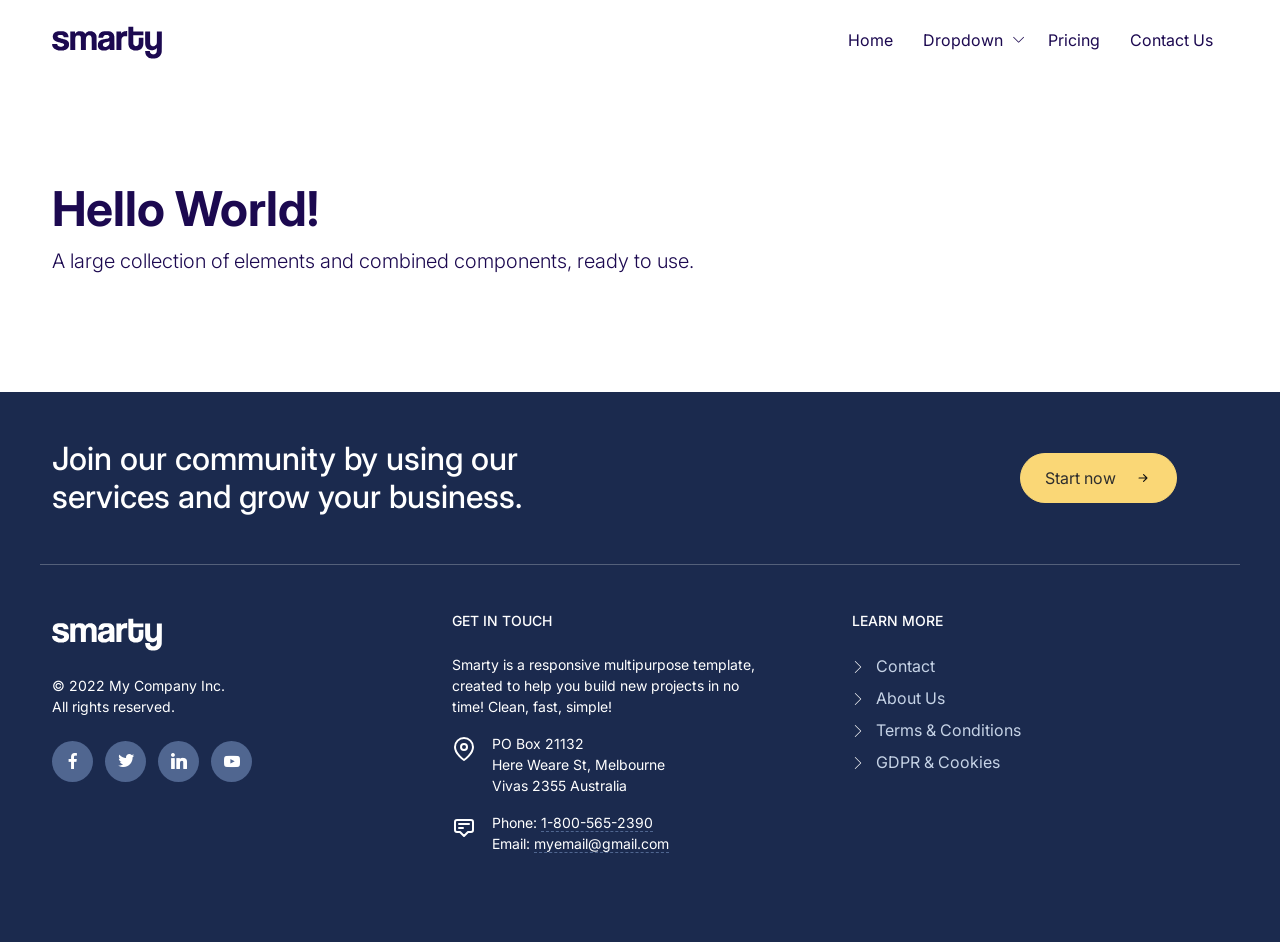
<file: SocialNavigator/wwwroot/frontend/index.html>
<!doctype html>
<html lang="en" xmlns="http://www.w3.org/1999/xhtml">
	<head>
		<title>Smarty v5</title>
		<meta name="description" content="...">

		<meta name="viewport" content="width=device-width, maximum-scale=5, initial-scale=1">
		<!--[if IE]><meta http-equiv='X-UA-Compatible' content='IE=edge,chrome=1'><![endif]-->

		<!-- up to 10% speed up for external res -->
		<link rel="dns-prefetch" href="https://fonts.googleapis.com/">
		<link rel="dns-prefetch" href="https://fonts.gstatic.com/">
		<link rel="preconnect" href="https://fonts.googleapis.com/">
		<link rel="preconnect" href="https://fonts.gstatic.com/">
		<!-- preloading icon font is helping to speed up a little bit -->
		<link rel="preload" href="assets/fonts/flaticon/Flaticon.woff2" as="font" type="font/woff2" crossorigin>

		<link rel="stylesheet" href="assets/css/core.min.css">
		<link rel="stylesheet" href="assets/css/vendor_bundle.min.css">
		<link href="https://fonts.googleapis.com/css2?family=Inter:wght@300;400;500;700&display=swap" rel="stylesheet">

		<!-- favicon -->
		<link rel="shortcut icon" href="favicon.ico">

	</head>

	<body data-s2t-class="btn-primary bg-gradient" data-bs-spy="scroll" data-bs-target="#demos-scrollspy" data-bs-offset="0">


		<div id="wrapper">


			<!-- Header -->
			<header id="header">

				<!-- Navbar -->
				<div class="container position-relative">

					<nav class="navbar navbar-expand-lg navbar-light justify-content-lg-between justify-content-md-inherit">

						<!-- navbar : brand (logo) -->
						<a class="navbar-brand" href="index.html">
							<img src="assets/images/logo/logo_dark.svg" width="110" height="38" alt="...">
						</a>

						<div class="align-items-start">

							<!-- mobile menu button : show -->
							<button class="navbar-toggler border-0 m-0" type="button" data-bs-toggle="collapse" data-bs-target="#navbarMainNav" aria-controls="navbarMainNav" aria-expanded="false" aria-label="Toggle navigation">
								<svg width="25" viewBox="0 0 20 20">
									<path d="M 19.9876 1.998 L -0.0108 1.998 L -0.0108 -0.0019 L 19.9876 -0.0019 L 19.9876 1.998 Z"></path>
									<path d="M 19.9876 7.9979 L -0.0108 7.9979 L -0.0108 5.9979 L 19.9876 5.9979 L 19.9876 7.9979 Z"></path>
									<path d="M 19.9876 13.9977 L -0.0108 13.9977 L -0.0108 11.9978 L 19.9876 11.9978 L 19.9876 13.9977 Z"></path>
									<path d="M 19.9876 19.9976 L -0.0108 19.9976 L -0.0108 17.9976 L 19.9876 17.9976 L 19.9876 19.9976 Z"></path>
								</svg>
							</button>

						</div>


						<!-- Menu -->
						<div class="collapse navbar-collapse justify-content-end navbar-animate-fadein" id="navbarMainNav">


							<!-- navbar : mobile menu -->
							<div class="navbar-xs d-none"><!-- .sticky-top -->

								<!-- mobile menu button : close -->
								<button class="navbar-toggler pt-0" type="button" data-bs-toggle="collapse" data-bs-target="#navbarMainNav" aria-controls="navbarMainNav" aria-expanded="false" aria-label="Toggle navigation">
									<svg width="20" viewBox="0 0 20 20">
										<path d="M 20.7895 0.977 L 19.3752 -0.4364 L 10.081 8.8522 L 0.7869 -0.4364 L -0.6274 0.977 L 8.6668 10.2656 L -0.6274 19.5542 L 0.7869 20.9676 L 10.081 11.679 L 19.3752 20.9676 L 20.7895 19.5542 L 11.4953 10.2656 L 20.7895 0.977 Z"></path>
									</svg>
								</button>

								<!-- 
									Mobile Menu Logo 
									Logo : height: 70px max
								-->
								<a class="navbar-brand" href="index.html">
									<img src="assets/images/logo/logo_dark.svg" width="110" height="38" alt="...">
								</a>

							</div>
							<!-- /navbar : mobile menu -->


							<!-- navbar : navigation -->
							<ul class="navbar-nav">

								<!-- mobile only image + simple search (d-block d-sm-none) -->
								<li class="nav-item d-block d-sm-none">

									<!-- search -->
									<form method="get" action="#!search" class="input-group-over mb-4 bg-light p-2 form-control-pill">
										<input type="text" name="keyword" value="" placeholder="Quick search..." class="form-control border-dashed">
										<button class="btn btn-sm fi fi-search mx-3"></button>
									</form>

								</li>


                <!-- home -->
                <li class="nav-item active">
                  <a href="#" class="nav-link">Home</a>
                </li>


								<!-- dropdown -->
								<li class="nav-item dropdown">

									<a href="#" id="mainNavDropdown" class="nav-link dropdown-toggle" 
										data-bs-toggle="dropdown" 
										aria-haspopup="true" 
										aria-expanded="false">
										Dropdown
									</a>

									<div aria-labelledby="mainNavDropdown" class="dropdown-menu dropdown-menu-clean dropdown-menu-hover dropdown-fadeinup">
								    <ul class="list-unstyled m-0 p-0">
								    	<li class="dropdown-item"><a href="#" class="dropdown-link">About Us</a></li>
								    	<li class="dropdown-item"><a href="#" class="dropdown-link">Careers</a></li>
								    	<li class="dropdown-item"><a href="#" class="dropdown-link">Contact</a></li>
								    	<li class="dropdown-item"><a href="#" class="dropdown-link">Blog</a></li>
								    	<li class="dropdown-item"><a href="#" class="dropdown-link">Pricing</a></li>
								    </ul>
									</div>

								</li>

                <!-- pricing -->
                <li class="nav-item active">
                  <a href="#" class="nav-link">Pricing</a>
                </li>


                <!-- contact us -->
                <li class="nav-item active">
                  <a href="#" class="nav-link">Contact Us</a>
                </li>


								<!-- social icons : mobile only -->
								<li class="nav-item d-block d-sm-none text-center mb-4">

									<h3 class="h6 text-muted">Follow Us</h3>

									<!-- facebook -->
									<a href="#" class="btn btn-sm btn-facebook transition-hover-top mb-2 rounded-circle text-white" rel="noopener">
										<i class="fi fi-social-facebook"></i> 
									</a>

									<!-- twitter -->
									<a href="#" class="btn btn-sm btn-twitter transition-hover-top mb-2 rounded-circle text-white" rel="noopener">
										<i class="fi fi-social-twitter"></i> 
									</a>

									<!-- linkedin -->
									<a href="#" class="btn btn-sm btn-linkedin transition-hover-top mb-2 rounded-circle text-white" rel="noopener">
										<i class="fi fi-social-linkedin"></i> 
									</a>

									<!-- youtube -->
									<a href="#" class="btn btn-sm btn-youtube transition-hover-top mb-2 rounded-circle text-white" rel="noopener">
										<i class="fi fi-social-youtube"></i> 
									</a>

								</li>

							</ul>
							<!-- /navbar : navigation -->


						</div>

					</nav>

				</div>
				<!-- /Navbar -->

			</header>
			<!-- /Header -->


			<!-- hello world section -->
			<div class="section">
				<div class="container">
					
					<h1 class="display-5 fw-bold">Hello World!</h1>
					<p class="lead">A large collection of elements and combined components, ready to use.</p>

				</div>
			</div>
			<!-- /hello world section -->


			<!-- Footer -->
			<footer id="footer" class="bg-gray-900 text-white">

				<!-- footer cta -->
				<div class="container tet-white py-5 d-lg-flex flex-row align-items-lg-center">

					<div class="row g-4 align-items-center">
						<h3 class="col-lg-6 h2 mb-0">
							Join our community by using our services and grow your business.
						</h3>
						<div class="col text-lg-end">
							<a href="https://wrapbootstrap.com/theme/smarty-website-admin-rtl-WB02DSN1B" target="_blank" rel="noopener" class="btn btn-warning rounded-pill d-inline-flex align-items-center px-4">
								<span class="text-dark me-2">Start now</span>
								<svg width="18px" height="18px" xmlns="http://www.w3.org/2000/svg" fill="currentColor" class="bi bi-arrow-right-short" viewBox="0 0 16 16">  
								  <path fill-rule="evenodd" d="M4 8a.5.5 0 0 1 .5-.5h5.793L8.146 5.354a.5.5 0 1 1 .708-.708l3 3a.5.5 0 0 1 0 .708l-3 3a.5.5 0 0 1-.708-.708L10.293 8.5H4.5A.5.5 0 0 1 4 8z"></path>
								</svg>
							</a>
						</div>
					</div>

				</div>
				<!-- /footer cta -->

				<!-- line divider -->
				<hr class="bg-gray-500 my-0 container">
				
				<div class="container py-5">

					<div class="row g-4">
						
						<div class="col-12 col-lg-4 mb-4">

							<!-- logo -->
							<img width="110" height="38" src="assets/images/logo/logo_light.svg" alt="...">

							<div class="my-4"><!-- copyright -->
								<p class="small mb-0">&copy; 2022 My Company Inc.</p>
								<p class="small mb-0">All rights reserved.</p>
							</div>

							<!-- social icons -->
							<a href="#" class="btn btn-sm text-white transition-hover-top mb-2 rounded-circle bg-gray-700" rel="noopener" aria-label="facebook page">
								<i class="fi fi-social-facebook"></i> 
							</a>

							<a href="#" class="btn btn-sm text-white transition-hover-top mb-2 rounded-circle bg-gray-700" rel="noopener" aria-label="twitter page">
								<i class="fi fi-social-twitter"></i> 
							</a>

							<a href="#" class="btn btn-sm text-white transition-hover-top mb-2 rounded-circle bg-gray-700" rel="noopener" aria-label="linkedin page">
								<i class="fi fi-social-linkedin"></i> 
							</a>

							<a href="#" class="btn btn-sm text-white transition-hover-top mb-2 rounded-circle bg-gray-700" rel="noopener" aria-label="youtube page">
								<i class="fi fi-social-youtube"></i> 
							</a>

						</div>

						<div class="col-12 col-lg-4 mb-4">

							<h3 class="small mb-4">GET IN TOUCH</h3>

							<p class="small col-md-10">
								Smarty is a responsive multipurpose template, created to help you build new projects in no time! Clean, fast, simple!
							</p>

	            <div class="small d-flex align-items-start my-3">
	              <svg class="me-3 flex-none my-1" height="24px" xmlns="http://www.w3.org/2000/svg" viewBox="0 0 24 24" fill="none" stroke="currentColor" stroke-width="2" stroke-linecap="round" stroke-linejoin="round">
	                <path d="M21 10c0 7-9 13-9 13s-9-6-9-13a9 9 0 0 1 18 0z"></path>
	                <circle cx="12" cy="10" r="3"></circle>
	              </svg>
	              <ul class="list-unstyled p-0 m-0 w-100">
	                <li>PO Box 21132</li>
	                <li>Here Weare St, Melbourne</li>
	                <li>Vivas 2355 Australia</li>
	              </ul>
	            </div>

	            <div class="small d-flex align-items-start my-3">
	              <svg class="me-3 flex-none my-1" height="24px" xmlns="http://www.w3.org/2000/svg" fill="none" viewBox="0 0 24 24" stroke="currentColor">  
	                <path stroke-linecap="round" stroke-linejoin="round" stroke-width="2" d="M7 8h10M7 12h4m1 8l-4-4H5a2 2 0 01-2-2V6a2 2 0 012-2h14a2 2 0 012 2v8a2 2 0 01-2 2h-3l-4 4z"></path>
	              </svg>
	              <ul class="list-unstyled p-0 m-0 w-100">
	                <li>Phone: <a href="tel:18005652390" class="text-white text-dashed">1-800-565-2390</a></li>
	                <li>Email: <a href="mail:myemail@gmail.com" class="text-white text-dashed">myemail@gmail.com</a></li>
	              </ul>
	            </div>

						</div>


						<div class="col-12 col-lg-4 mb-4">

							<h3 class="small mb-4">LEARN MORE</h3>

							<ul class="list-unstyled"> 
								<li class="list-item mb-2">
									<i class="fi fi-arrow-end me-2 smaller"></i>
									<a class="text-gray-400" href="contact-1.html">Contact</a>
								</li> 
								<li class="list-item mb-2">
									<i class="fi fi-arrow-end me-2 smaller"></i>
									<a class="text-gray-400" href="about-us-1.html">About Us</a>
								</li> 
								<li class="list-item mb-2">
									<i class="fi fi-arrow-end me-2 smaller"></i>
									<a class="text-gray-400" href="page-terms-and-conditions.html">Terms & Conditions</a>
								</li> 
								<li class="list-item mb-2">
									<i class="fi fi-arrow-end me-2 smaller"></i>
									<a class="text-gray-400" href="page-cookie.html">GDPR & Cookies</a>
								</li> 
							</ul>

						</div>

					</div>

				</div>

			</footer>
			<!-- /Footer -->

		</div><!-- /#wrapper -->


		<!-- Core javascripts -->
		<script src="assets/js/core.min.js"></script>
		<script src="assets/js/vendor_bundle.min.js"></script>

		<!-- Your custom javascripts -->

	</body>
</html>
</file>
